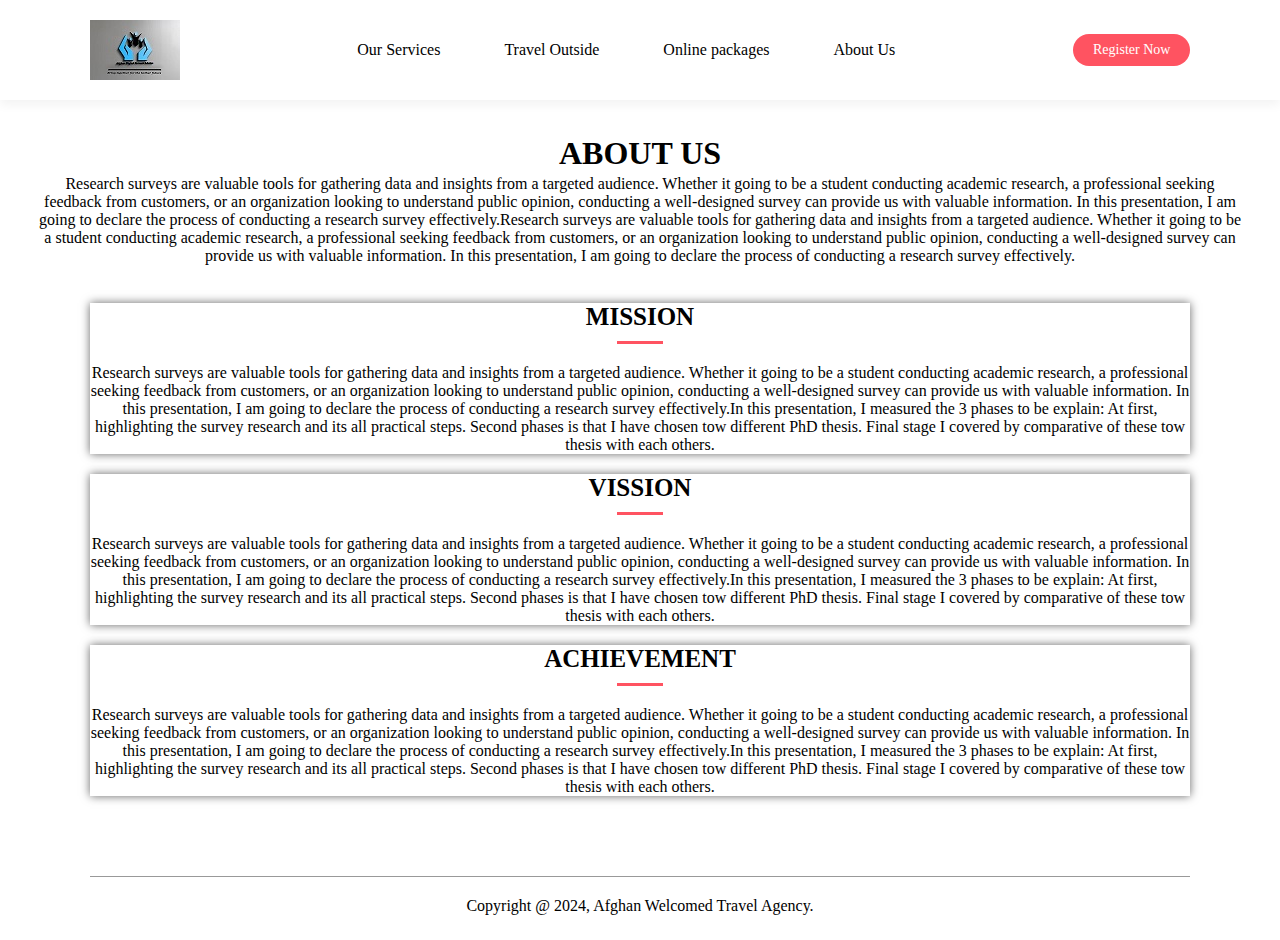
<file: About.html>
<!DOCTYPE
<html lang="en">
<head>
    <title>Afghan Welcomed World </title>
    <link rel="stylesheet" href="style.css">
    <link rel="stylesheet" href="https://cdnjs.cloudflare.com/ajax/libs/font-awesome/6.5.2/css/all.min.css" integrity="sha512-SnH5WK+bZxgPHs44uWIX+LLJAJ9/2PkPKZ5QiAj6Ta86w+fsb2TkcmfRyVX3pBnMFcV7oQPJkl9QevSCWr3W6A==" crossorigin="anonymous" referrerpolicy="no-referrer" />

</head>
<body>
    <nav id="navBar" class="navBar-white">
        <a href="index.html">
            <img src="Image/logo.jpg" class="logo">
        </a>
        <ul class="nav-linke">
            <li><a href="service.html" class="active">Our Services</a></li>
            <li><a href="listing.html">Travel Outside</a></li>
            <li><a href="house.html">Online packages</a></li>
            <li><a href="About.html">About Us</a></li>
        </ul>
        <a href="Rajester.html" class="register-btn">Register Now</a>
    </nav>


    
    <!-------------ABOUT US----------->


<section id="About">
    <div class="About-1">
        <h1>ABOUT US</h1>
        <P>Research surveys are valuable tools for gathering data and insights from a targeted audience. Whether it going to be a student conducting academic research, a professional seeking feedback from customers, or an organization looking to understand public opinion, conducting a well-designed survey can provide us with valuable information. In this presentation, I am going to declare the process of conducting a research survey effectively.Research surveys are valuable tools for gathering data and insights from a targeted audience. Whether it going to be a student conducting academic research, a professional seeking feedback from customers, or an organization looking to understand public opinion, conducting a well-designed survey can provide us with valuable information. In this presentation, I am going to declare the process of conducting a research survey effectively.
        </P>
    </div>
    <div id="about-2">
        <div class="content-box-lg">
            <div class="container">
                <div class="row">
                    <div class="col-md-4">
                        <div class="about-item text-center">
                            <i class="fa fa-book"></i>
                            <h3>MISSION</h3>
                            <hr>
                            <p>Research surveys are valuable tools for gathering data and insights from a targeted audience. Whether it going to be a student conducting academic research, a professional seeking feedback from customers, or an organization looking to understand public opinion, conducting a well-designed survey can provide us with valuable information. In this presentation, I am going to declare the process of conducting a research survey effectively.In this presentation, I measured the 3 phases to be explain: At first, highlighting the survey research and its all practical steps. Second phases is that I have chosen tow different PhD thesis. Final stage I covered by comparative of these tow thesis with each others.  
                            </p>
                        </div>
                    </div>
                    <div class="col-md-4">
                        <div class="about-item text-center">
                            <i class="fa fa-globe"></i>
                            <h3>VISSION</h3>
                            <hr>
                            <p>Research surveys are valuable tools for gathering data and insights from a targeted audience. Whether it going to be a student conducting academic research, a professional seeking feedback from customers, or an organization looking to understand public opinion, conducting a well-designed survey can provide us with valuable information. In this presentation, I am going to declare the process of conducting a research survey effectively.In this presentation, I measured the 3 phases to be explain: At first, highlighting the survey research and its all practical steps. Second phases is that I have chosen tow different PhD thesis. Final stage I covered by comparative of these tow thesis with each others.  
                            </p>
                        </div>
                    </div>
                    <div class="col-md-4">
                        <div class="about-item text-center">
                            <i class="fa fa-pencil"></i>
                            <h3>ACHIEVEMENT</h3>
                            <hr>
                            <p>Research surveys are valuable tools for gathering data and insights from a targeted audience. Whether it going to be a student conducting academic research, a professional seeking feedback from customers, or an organization looking to understand public opinion, conducting a well-designed survey can provide us with valuable information. In this presentation, I am going to declare the process of conducting a research survey effectively.In this presentation, I measured the 3 phases to be explain: At first, highlighting the survey research and its all practical steps. Second phases is that I have chosen tow different PhD thesis. Final stage I covered by comparative of these tow thesis with each others.  
                            </p>
                        </div>
                    </div>
                    <div class="footer">
                        <a href="https://facebook.com/"><i class="fa-brands fa-facebook"></i></a>
                        <a href="https://youtube.com/"><i class="fa-brands fa-youtube"></i></a>
                        <a href="https://whatsapp.com/"><i class="fa-brands fa-whatsapp"></i></a>
                        <a href="https://instagram.com/"><i class="fa-brands fa-instagram"></i></a>
                        <a href="https://linkedin.com/"><i class="fa-brands fa-linkedin"></i></a>
                        <hr>
                        <p>Copyright @ 2024, Afghan Welcomed Travel Agency.</p>  
                    </div>
                </div>
            </div>
        </div>
    </div>
</section>






</body>
</html>
</file>
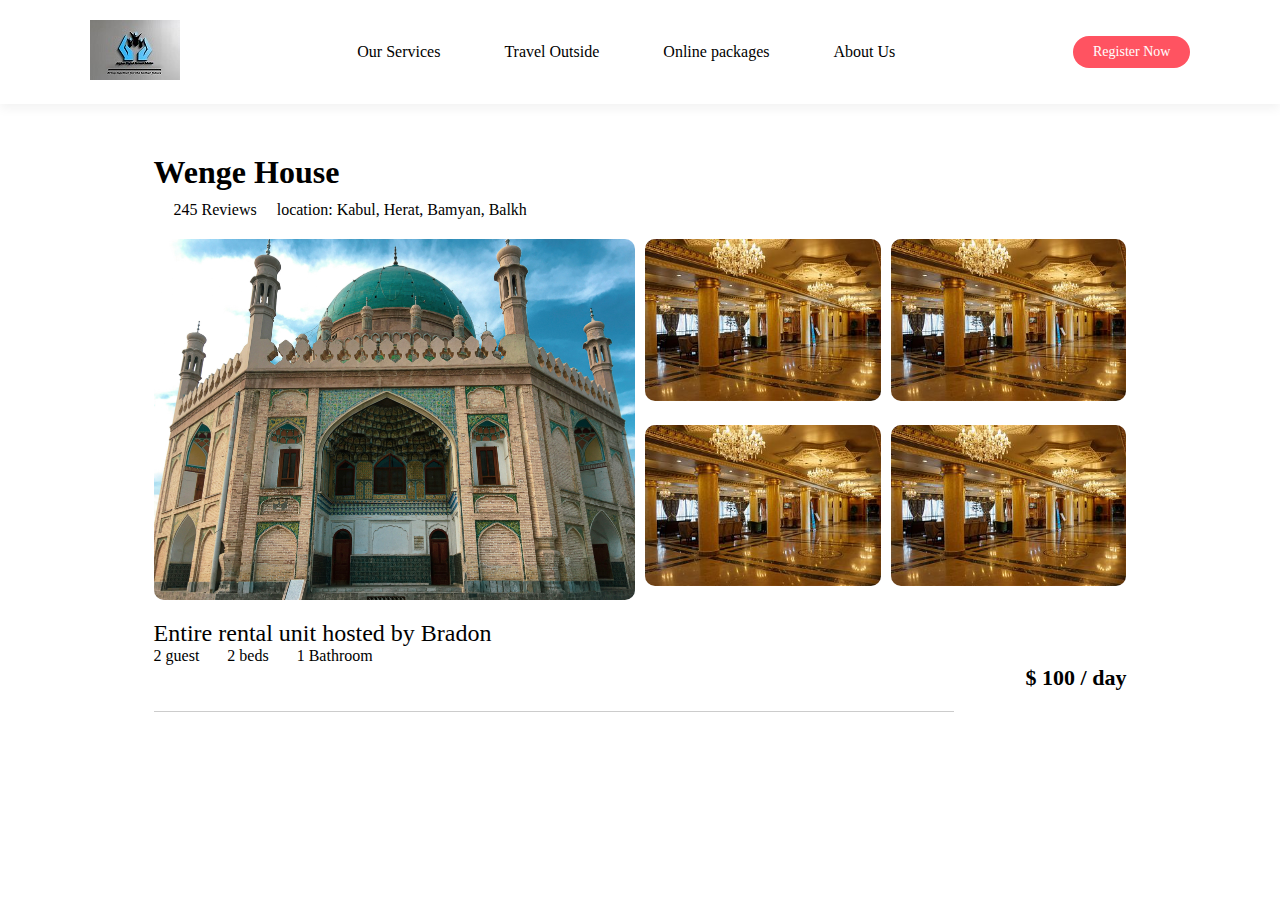
<file: house.html>
<!DOCTYPE html>
<html
<head>
    <meta name="viewport" content="width=device-width, initial-scale=1.0">
    <title> House Details packages </title>
    <link rel="stylesheet" href="style.css">
    <link rel="stylesheet" href="https://cdnjs.cloudflare.com/ajax/libs/font-awesome/6.5.2/css/all.min.css" integrity="sha512-SnH5WK+bZxgPHs44uWIX+LLJAJ9/2PkPKZ5QiAj6Ta86w+fsb2TkcmfRyVX3pBnMFcV7oQPJkl9QevSCWr3W6A==" crossorigin="anonymous" referrerpolicy="no-referrer" />

</head>
<body>
    <nav id="navBar" class="navBar-white">
        <a href="index.html">
            <img src="Image/logo.jpg" class="logo">
        </a>
        <ul class="nav-linke">
            <li><a href="service.html" class="active">Our Services</a></li>
            <li><a href="listing.html">Travel Outside</a></li>
            <li><a href="house.html">Online packages</a></li>
            <li><a href="About.html">About Us</a></li>
        </ul>
        <a href="Rajester.html" class="register-btn">Register Now</a>
    </nav>
    <div class="house-details">
        <div class="house-titles">
            <h1>Wenge House</h1>
            <div class="row">
                <div>
                    <i class="fa-solid fa-star"></i>
                    <i class="fa-solid fa-star"></i>
                    <i class="fa-solid fa-star"></i>
                    <i class="fa-solid fa-star-half-stroke"></i>
                    <i class="fa-regular fa-star"></i>
                    <span>245 Reviews</span>
                </div>
                <div>
                    <p>location: Kabul, Herat, Bamyan, Balkh</p>
                </div>
            </div>
        </div>
        <div class="gallery">
            <div class="gallery-img-1"><img src="Image/c2.jpg"></div>
            <div><img src="Image/c1.jpg"></div>
            <div><img src="Image/c1.jpg"></div>
            <div><img src="Image/c1.jpg"></div>
            <div><img src="Image/c1.jpg"></div>
        </div>
        <div class="small-details">
            <h2>Entire rental unit hosted by Bradon</h2>
            <p>2 guest &nbsp; &nbsp; &nbsp; 2 beds &nbsp; &nbsp; &nbsp; 1 Bathroom</p>
            <h4>$ 100 / day</h4>
        </div>
        <hr class="line">
    </div>

</body>
</html>
</file>
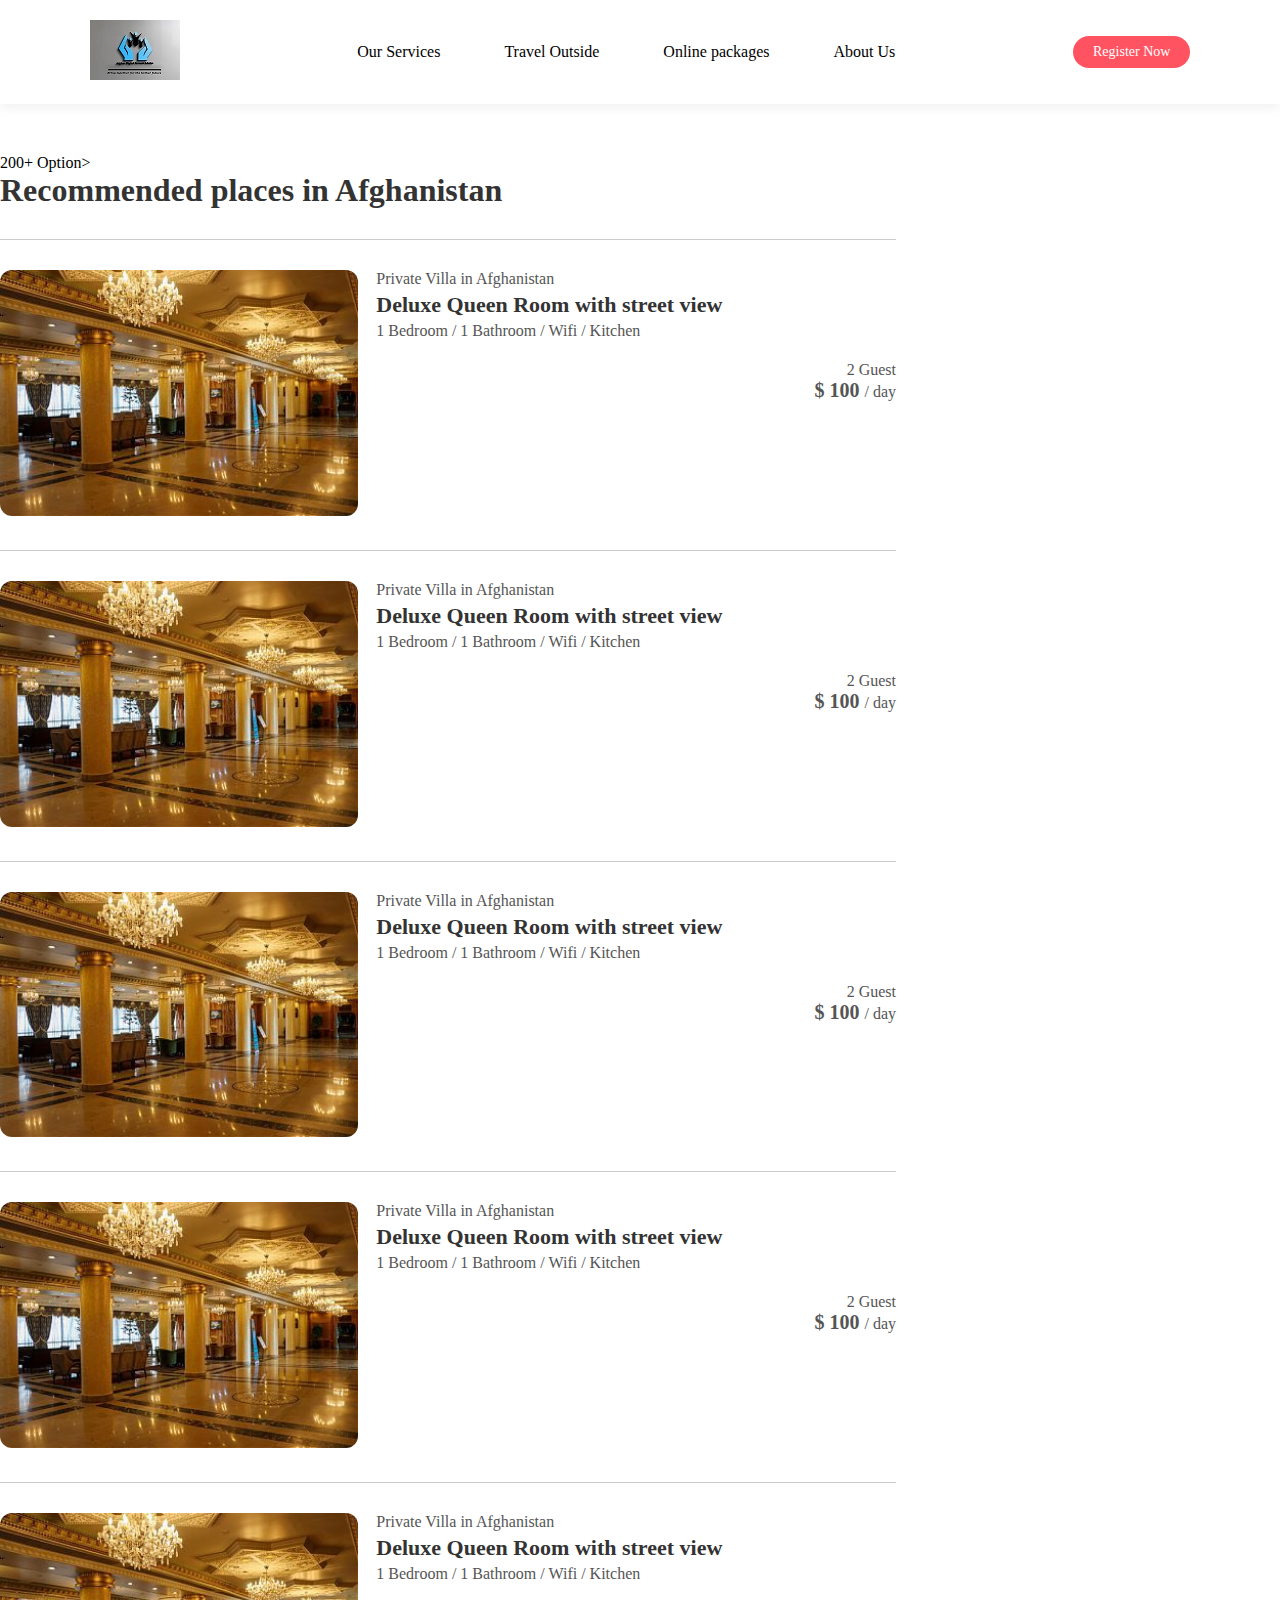
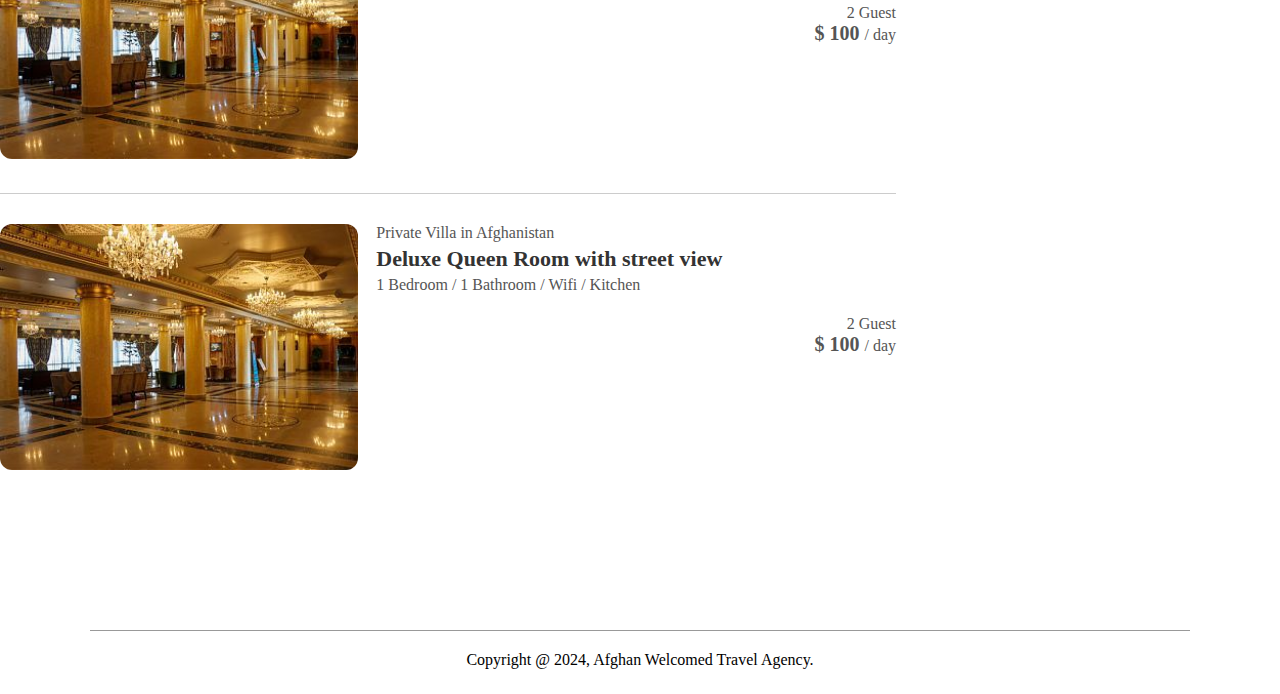
<file: listing.html>
<!DOCTYPE html>
<html
<head>
    <meta name="viewport" content="width=device-width, initial-scale=1.0">
    <title>Afghan Welcomed World </title>
    <link rel="stylesheet" href="style.css">
    <link rel="stylesheet" href="https://cdnjs.cloudflare.com/ajax/libs/font-awesome/6.5.2/css/all.min.css" integrity="sha512-SnH5WK+bZxgPHs44uWIX+LLJAJ9/2PkPKZ5QiAj6Ta86w+fsb2TkcmfRyVX3pBnMFcV7oQPJkl9QevSCWr3W6A==" crossorigin="anonymous" referrerpolicy="no-referrer" />

</head>
<body>
    <nav id="navBar" class="navBar-white">
        <a href="index.html">
            <img src="Image/logo.jpg" class="logo">
        </a>
        <ul class="nav-linke">
            <li><a href="service.html" class="active">Our Services</a></li>
            <li><a href="listing.html">Travel Outside</a></li>
            <li><a href="house.html">Online packages</a></li>
            <li><a href="About.html">About Us</a></li>
        </ul>
        <a href="Rajester.html" class="register-btn">Register Now</a>
    </nav>
    <div class="list-container">
        <div class="left-col">
            <p>200+ Option></p>
            <h1>Recommended places in Afghanistan</h1>
            <div class="house">
                <div class="house-img">
                    <img src="Image/c1.jpg">
                </div>
                <div class="house-info">
                    <p>Private Villa in Afghanistan</p>
                    <h3>Deluxe Queen Room with street view</h3>
                    <p>1 Bedroom / 1 Bathroom / Wifi / Kitchen</p>
                    <i class="fa-solid fa-star"></i>
                    <i class="fa-solid fa-star"></i>
                    <i class="fa-solid fa-star"></i>
                    <i class="fa-solid fa-star-half-stroke"></i>
                    <i class="fa-regular fa-star"></i>
                    <div class="house-price">
                        <p>2 Guest</p>
                        <h4>$ 100 <span>/ day</span></h4>
                    </div>
                </div>
            </div>
            <div class="house">
                <div class="house-img">
                    <img src="Image/c1.jpg">
                </div>
                <div class="house-info">
                    <p>Private Villa in Afghanistan</p>
                    <h3>Deluxe Queen Room with street view</h3>
                    <p>1 Bedroom / 1 Bathroom / Wifi / Kitchen</p>
                    <i class="fa-solid fa-star"></i>
                    <i class="fa-solid fa-star"></i>
                    <i class="fa-solid fa-star"></i>
                    <i class="fa-solid fa-star-half-stroke"></i>
                    <i class="fa-regular fa-star"></i>
                    <div class="house-price">
                        <p>2 Guest</p>
                        <h4>$ 100 <span>/ day</span></h4>
                    </div>
                </div>
            </div>
            <div class="house">
                <div class="house-img">
                    <img src="Image/c1.jpg">
                </div>
                <div class="house-info">
                    <p>Private Villa in Afghanistan</p>
                    <h3>Deluxe Queen Room with street view</h3>
                    <p>1 Bedroom / 1 Bathroom / Wifi / Kitchen</p>
                    <i class="fa-solid fa-star"></i>
                    <i class="fa-solid fa-star"></i>
                    <i class="fa-solid fa-star"></i>
                    <i class="fa-solid fa-star-half-stroke"></i>
                    <i class="fa-regular fa-star"></i>
                    <div class="house-price">
                        <p>2 Guest</p>
                        <h4>$ 100 <span>/ day</span></h4>
                    </div>
                </div>
            </div>
            <div class="house">
                <div class="house-img">
                    <img src="Image/c1.jpg">
                </div>
                <div class="house-info">
                    <p>Private Villa in Afghanistan</p>
                    <h3>Deluxe Queen Room with street view</h3>
                    <p>1 Bedroom / 1 Bathroom / Wifi / Kitchen</p>
                    <i class="fa-solid fa-star"></i>
                    <i class="fa-solid fa-star"></i>
                    <i class="fa-solid fa-star"></i>
                    <i class="fa-solid fa-star-half-stroke"></i>
                    <i class="fa-regular fa-star"></i>
                    <div class="house-price">
                        <p>2 Guest</p>
                        <h4>$ 100 <span>/ day</span></h4>
                    </div>
                </div>
            </div>
            <div class="house">
                <div class="house-img">
                    <img src="Image/c1.jpg">
                </div>
                <div class="house-info">
                    <p>Private Villa in Afghanistan</p>
                    <h3>Deluxe Queen Room with street view</h3>
                    <p>1 Bedroom / 1 Bathroom / Wifi / Kitchen</p>
                    <i class="fa-solid fa-star"></i>
                    <i class="fa-solid fa-star"></i>
                    <i class="fa-solid fa-star"></i>
                    <i class="fa-solid fa-star-half-stroke"></i>
                    <i class="fa-regular fa-star"></i>
                    <div class="house-price">
                        <p>2 Guest</p>
                        <h4>$ 100 <span>/ day</span></h4>
                    </div>
                </div>
            </div>
            <div class="house">
                <div class="house-img">
                    <img src="Image/c1.jpg">
                </div>
                <div class="house-info">
                    <p>Private Villa in Afghanistan</p>
                    <h3>Deluxe Queen Room with street view</h3>
                    <p>1 Bedroom / 1 Bathroom / Wifi / Kitchen</p>
                    <i class="fa-solid fa-star"></i>
                    <i class="fa-solid fa-star"></i>
                    <i class="fa-solid fa-star"></i>
                    <i class="fa-solid fa-star-half-stroke"></i>
                    <i class="fa-regular fa-star"></i>
                    <div class="house-price">
                        <p>2 Guest</p>
                        <h4>$ 100 <span>/ day</span></h4>
                    </div>
                </div>
            </div>
        </div>
    </div>
    <div class="container">
    <div class="footer">
        <a href="https://facebook.com/"><i class="fa-brands fa-facebook"></i></a>
        <a href="https://youtube.com/"><i class="fa-brands fa-youtube"></i></a>
        <a href="https://whatsapp.com/"><i class="fa-brands fa-whatsapp"></i></a>
        <a href="https://instagram.com/"><i class="fa-brands fa-instagram"></i></a>
        <a href="https://linkedin.com/"><i class="fa-brands fa-linkedin"></i></a>
        <hr>
        <p>Copyright @ 2024, Afghan Welcomed Travel Agency.</p>  
    </div>

</body>
</html>
</file>
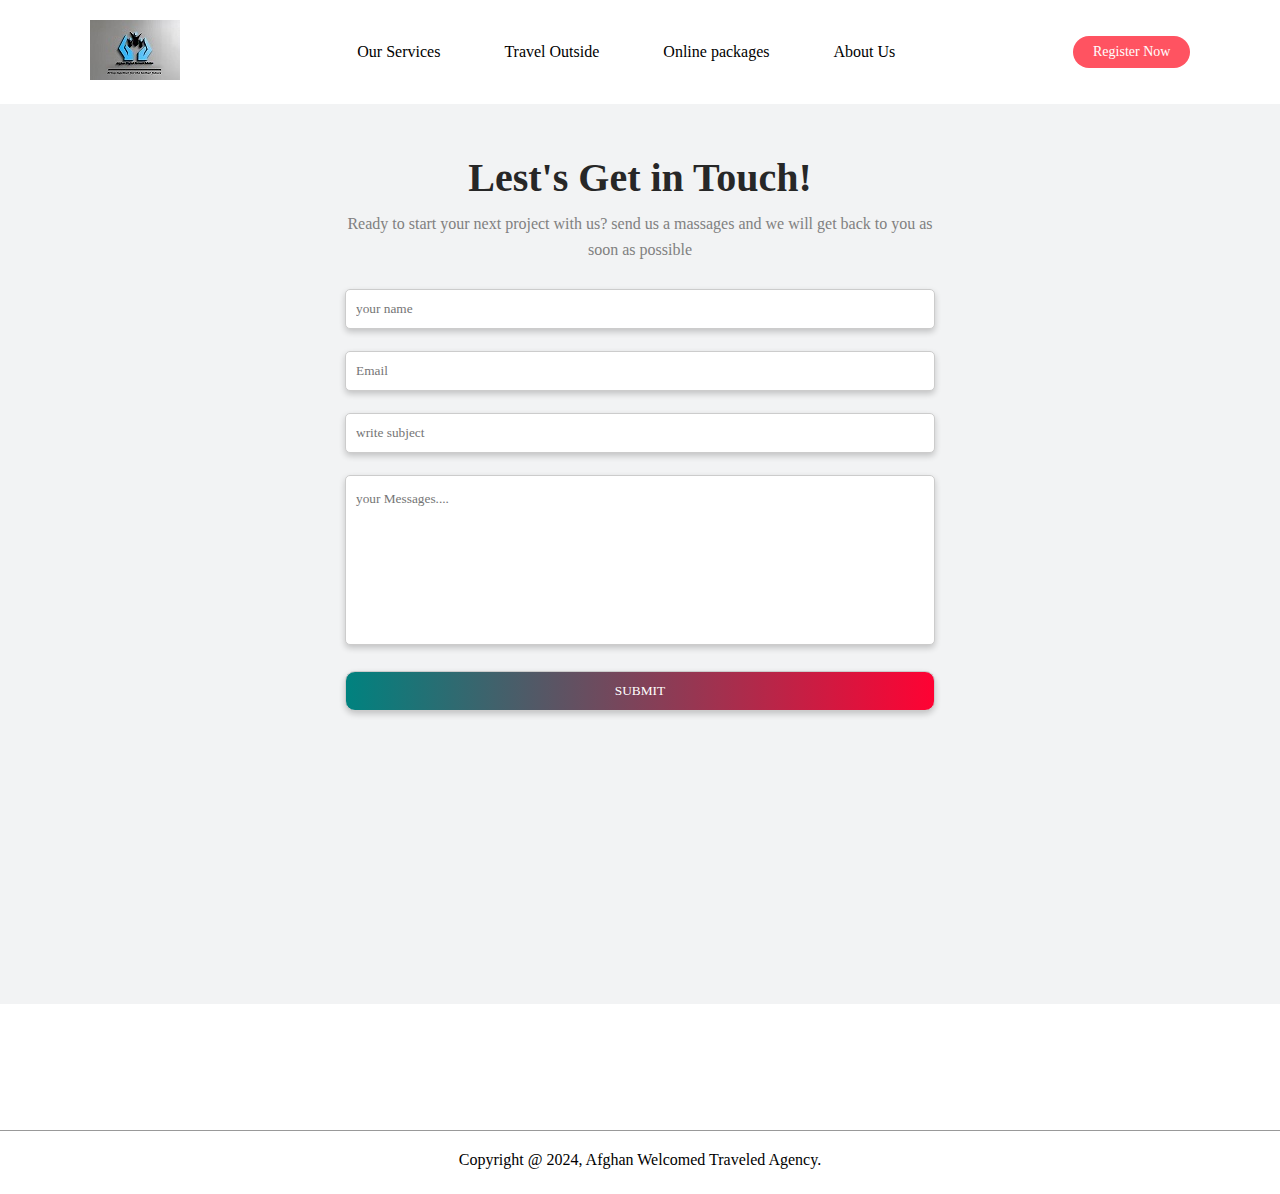
<file: Rajester.html>
<!DOCTYPE html>
<html
<head>
    <meta name="viewport" content="width=device-width, initial-scale=1.0">
    <title> House Details packages </title>
    <link rel="stylesheet" href="style.css">
    <link rel="stylesheet" href="https://cdnjs.cloudflare.com/ajax/libs/font-awesome/6.5.2/css/all.min.css" integrity="sha512-SnH5WK+bZxgPHs44uWIX+LLJAJ9/2PkPKZ5QiAj6Ta86w+fsb2TkcmfRyVX3pBnMFcV7oQPJkl9QevSCWr3W6A==" crossorigin="anonymous" referrerpolicy="no-referrer" />

</head>
<body>
    <nav id="navBar" class="navBar-white">
        <a href="index.html">
            <img src="Image/logo.jpg" class="logo">
        </a>
        <ul class="nav-linke">
            <li><a href="service.html" class="active">Our Services</a></li>
            <li><a href="listing.html">Travel Outside</a></li>
            <li><a href="house.html">Online packages</a></li>
            <li><a href="About.html">About Us</a></li>
        </ul>
        <a href="Rajester.html" class="register-btn">Register Now</a>
    </nav>
    <section class="contact">
        <div class="contact-form">
            <h2>Lest's Get in Touch!</h2>

            <form action="">
                <p>Ready to start your next project with us? send us a massages and we will get back to you as soon as possible</p>
                <input type="text" placeholder="your name"required>
                <input type="email"name="email"placeholder="Email"required>
                <input type=""placeholder="write subject" required>

                <textarea name="messages" id="messages" cols="30" rows="10" placeholder="your Messages...."></textarea>

                <input type="submit" value="submit" class="btnContact">
            </form>
        </div>
    </section>
    <div class="footer">
        <a href="https://facebook.com/"><i class="fa-brands fa-facebook"></i></a>
        <a href="https://youtube.com/"><i class="fa-brands fa-youtube"></i></a>
        <a href="https://whatsapp.com/"><i class="fa-brands fa-whatsapp"></i></a>
        <a href="https://instagram.com/"><i class="fa-brands fa-instagram"></i></a>
        <a href="https://linkedin.com/"><i class="fa-brands fa-linkedin"></i></a>
        <hr>
        <p>Copyright @ 2024, Afghan Welcomed Traveled Agency.</p>  
    </div>
    
</body>
</html>
</file>
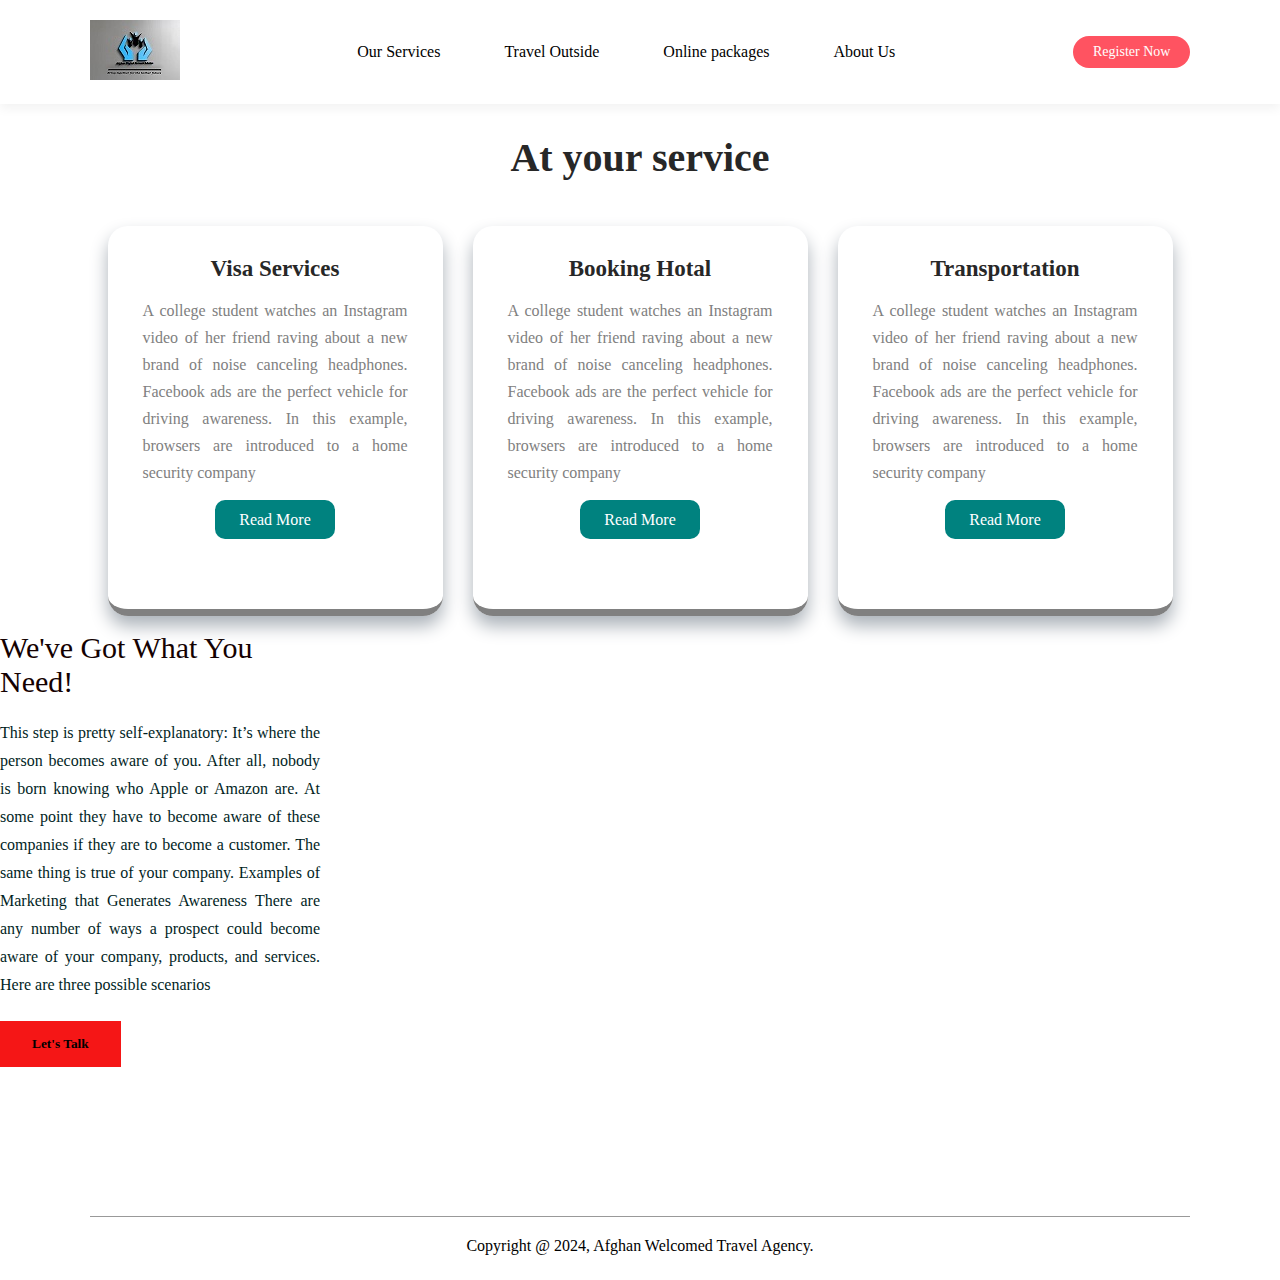
<file: service.html>
<!DOCTYPE html>
<html
<head>
    <meta name="viewport" content="width=device-width, initial-scale=1.0">
    <title> House Details packages </title>
    <link rel="stylesheet" href="style.css">
    <link rel="stylesheet" href="https://cdnjs.cloudflare.com/ajax/libs/font-awesome/6.5.2/css/all.min.css" integrity="sha512-SnH5WK+bZxgPHs44uWIX+LLJAJ9/2PkPKZ5QiAj6Ta86w+fsb2TkcmfRyVX3pBnMFcV7oQPJkl9QevSCWr3W6A==" crossorigin="anonymous" referrerpolicy="no-referrer" />

</head>
<body>
    <nav id="navBar" class="navBar-white">
        <a href="index.html">
            <img src="Image/logo.jpg" class="logo">
        </a>
        <ul class="nav-linke">
            <li><a href="service.html" class="active">Our Services</a></li>
            <li><a href="listing.html">Travel Outside</a></li>
            <li><a href="house.html">Online packages</a></li>
            <li><a href="About.html">About Us</a></li>
        </ul>
        <a href="Rajester.html" class="register-btn">Register Now</a>
    </nav>
    <!--.........service section.........-->
<section class="service">
    <div class="title">
        <h2>At your service</h2>
    </div>
    <div class="box">
        <div class="card">
            <i class="fa fa-plane"></i>
            <h5>Visa Services</h5>
            <div class="pra">
                <p>
                    A college student watches an Instagram video of her friend raving about a new brand of noise canceling headphones. Facebook ads are the perfect vehicle for driving awareness. In this example, browsers are introduced to a home security company
                </p>
                <a href="#" class="button">Read More</a>
            </div>
        </div>
        <!--second card-->
        <div class="card">
            <i class="fa fa-globe"></i>
            <h5>Booking Hotal</h5>
            <div class="pra">
                <p>
                    A college student watches an Instagram video of her friend raving about a new brand of noise canceling headphones. Facebook ads are the perfect vehicle for driving awareness. In this example, browsers are introduced to a home security company
                </p>
                <a href="#" class="button">Read More</a>
            </div>
        </div>
        <!--third card-->
        <div class="card">
            <i class="fa fa-car"></i>
            <h5>Transportation</h5>
            <div class="pra">
                <p>
                    A college student watches an Instagram video of her friend raving about a new brand of noise canceling headphones. Facebook ads are the perfect vehicle for driving awareness. In this example, browsers are introduced to a home security company
                </p>
                <a href="#" class="button">Read More</a>
            </div>
        </div>
    </div>

<!--.........About section.........-->
<section class="About">
    <div class="main">
        <div class="About-text">
            <h2>We've got what you need!</h2>
            <p>This step is pretty self-explanatory: It’s where the person becomes aware of you. After all, nobody is born knowing who Apple or Amazon are. At some point they have to become aware of these companies if they are to become a customer. The same thing is true of your company. Examples of Marketing that Generates Awareness There are any number of ways a prospect could become aware of your company, products, and services. Here are three possible scenarios
            </p>
            <button type="button">Let's Talk</button>
        </div>
    </div>
</section>
</section>
<div class="container">
    <div class="footer">
        <a href="https://facebook.com/"><i class="fa-brands fa-facebook"></i></a>
        <a href="https://youtube.com/"><i class="fa-brands fa-youtube"></i></a>
        <a href="https://whatsapp.com/"><i class="fa-brands fa-whatsapp"></i></a>
        <a href="https://instagram.com/"><i class="fa-brands fa-instagram"></i></a>
        <a href="https://linkedin.com/"><i class="fa-brands fa-linkedin"></i></a>
        <hr>
        <p>Copyright @ 2024, Afghan Welcomed Travel Agency.</p>  
    </div>




</body>
</html>
</file>
<file: style.css>
*{
    margin: 0%;
    padding: 0%;
    box-sizing: border-box;
    font-family: Georgia, 'Times New Roman', Times, serif;
}
.header{
    min-height: 100vh;
    width: 100%;
    background-image: linear-gradient(rgba(0,0,0,0.3),rgba(0,0,0,0.3)),url(Image/background.jpg);
    background-size: cover;
    background-position: center;
}
nav{
    display: flex;
    align-items: center;
    justify-content: space-between;
    padding: 20px 7%;
}.nav-linke li{
    list-style: none;
    display: inline-block;
    margin: 10px 30px;
}
.nav-linke li a{
    text-decoration: none;
    color: #fff;
}
.register-btn{
    background: #fff;
    color: #000;
    padding: 8px 20px;
    border-radius: 20px;
    text-decoration: none;
    font-size: 14px;
}
.container{
    padding: 0 7%;
}
.header h1{
    font-size: 4vw;
    font-weight: 500;
    color: #fff;
    text-align: center;
    padding-top: 22%;
}
.search-bar{
    background: #fff;
    width: 70%;
    margin: 30px auto;
    padding: 6px 10px 6px 30px;
    border-radius: 50;
}
.search-bar form{
    display: flex;
    align-items: center;
    flex-wrap: wrap;
}
.search-bar form input{
    display: block;
    border: 0;
    outline: none;
    background: transparent;
}
.search-bar form button{
    background: #ff5361;
    width: 55px;
    height: 55px;
    border-radius: 50%;
    border: 0;
    outline: none;
    cursor: pointer;
}
.location-input{
    flex: 1;
}
.search-bar form label{
    font-weight: 600;
}

/* ------ Exclusives ------- */

.exclusives{
    display: grid;
    grid-template-columns: repeat(auto-fit, minmax(200px, 1fr));
    grid-gap: 30px;
    margin-bottom: 30px;
}
.exclusives div img{
    width: 100%;
    border-radius: 10px;
}
.exclusives div{
    position: relative;
}
.exclusives div p{
    position: absolute;
    top: 50%;
    left: 50%;
    transform: translate(-50%,-50%);
    text-align: center;
    color: #fff;
}

/* --------Trending places--------*/
.trending{
    display: grid;
    grid-template-columns: repeat(auto-fit, minmax(200px, 1fr));
    grid-gap: 30px;
    margin-bottom: 30px;
}
.trending div img{
    width: 100%;
    border-radius: 10px;
}
.trending h3{
    font-weight: 600;
    margin-top: 10px;
}

/*----------call is actin--------*/
.cta{
    margin: 80px 0;
    background-image: linear-gradient(to right, #3f2321, transparent),url(Image/c2.jpg);
    background-size: cover;
    background-position: center;
    border-radius: 10px;
    padding: 5%;
    color: #fff;
}
.cta h3{
    font-size: 4vw;
    line-height: 5.3vw;
    font-weight: 500;
}
.cta p{
    font-size: 18px;
    margin: 10px 0;
}
.cta-btn{
    background: #ff5361;
    color: #fff;
    text-decoration: none;
    padding: 13px 30px;
    border-radius: 8px;
    margin-top: 20px;
    display: inline-block;
}


/*--------Traveller Stories--------*/
.Stories{
    display: grid;
    grid-template-columns: repeat(auto-fit, minmax(200px, 1fr));
    grid-gap: 30px;
    margin-bottom: 30px;
}
.Stories div img{
    width: 100%;
    border-radius: 10px;
}
.Stories div{
    position: relative;
    text-align: center;
}
.Stories p{
    width: 80%;
    position: absolute;
    top: 50%;
    left: 50%;
    transform: translate(-50%, -50%);
    color: #fff;
    font-size: 26px;
}
.start-btn{
    text-decoration: none;
    background: #ff5361;
    color: #fff;
    width: 80%;
    max-width: 350px;
    display: block;
    text-align: center;
    margin: 60px auto;
    padding: 15px;
    border-radius: 30px;
    font-size: 20px;
}

/*--------About-msg---------*/
.About-msg{
    text-align: center;
    margin: 80px 0;
    color: #333;
    font-size: 17px;
}
.About-msg h2{
    font-size: 28px;
    margin-bottom: 30px;
    font-weight: 500;
}
/*-------footer--------*/
.footer{
    margin: 80px 0 10px;
    text-align: center;
}
.footer a{
    text-decoration: none;
    color: #999;
    font-size: 22px;
    margin: 0 10px;
}
.footer hr{
    background: #999;
    height: 1px;
    width: 100%;
    border: 0;
    margin: 20px 0;
}
.footer p{
    padding-bottom: 15px;
}
.active{
    position: relative;
}
.active::after{
    content: '';
    background: #fff;
    width: 25px;
    height: 2px;
    position: absolute;
    left: 50px;
    transform: translatex(-50%);
    bottom: -12px;
    border-radius: 2px;
}
/*-------for small screen devices-------*/
@media only screen and (max-wdith:700px){
    .logo{
        position: fixed;
        top: 4%;
        left: 7%;
    }
    .nav{
        position: fixed;
        top: 0;
        z-index: 100;
        display: inline-block;
        width: 100%;
        padding: 100% 7% 0;
        background: #000;
        text-align: right;
    }

}

/*------- listing page------*/
.navBar-white{
    background: #fff;
    box-shadow: 0 5px 10px rgba(0,0,0,0.05);
}
.navBar-white .nav-linke li a{
    color: #000;
}
.navBar-white .register-btn{
    background: #ff5361;
    color: #fff;
}
.list-container{
    margin-top: 50px;
    display: flex;
    flex-wrap: wrap;
    justify-content: space-between;
}
.left-col{
    flex-basis: 70%;
}
.right-col{
    flex-basis: 25%;
}
.left-col h1{
    color: #333;
    font-weight: 600;
    margin-bottom: 30px;
}
.house{
    display: flex;
    justify-content: space-between;
    flex-wrap: wrap;
    padding: 30px 0;
    border-top: 1px solid #ccc;
}
.house-img{
    flex-basis: 40%;
}
.house-info{
    flex-basis: 58%;
    color: #555;
}
.house-img img{
    width: 100%;
    border-radius: 12px;
}
.house-info h3{
    font-weight: 600;
    color: #333;
    font-size: 22px;
    margin: 4px 0;
}
.house-info i{
    color: #ff5361;
    font-size: 18px;
    margin: 10px 1px;
}
.house-price{
    text-align: right;
}
.house-price h4{
    font-size: 20px;
}
.house-price h4 span{
    font-size: 16px;
    font-weight: 500;
}

/*-------house-details page--------*/

.house-details{
    padding: 0 12%;
}
.house-titles{
    margin-top: 50px;
}
.house-titles h1{
    font-weight: 600;
}
.house-titles .row{
    display: flex;
    flex-wrap: wrap;
    align-items: center;
    margin: 10px 0;
}
.house-titles span{
    margin: 0 20px;
}
.house-titles i{
    color: #ff5361;
    font-size: 14px;
}
.gallery{
    display: grid;
    grid-gap: 10px;
    grid-template-areas: 'first first . .''first first . .';
    margin: 20px 0;
}
.gallery div img{
    width: 100%;
    display: block;
    border-radius: 10px;
}
.gallery-img-1{
    grid-area: first;
}
.small-details h2{
    font-weight: 500;
}
.small-details h4{
    text-align: right;
    font-size: 22px;
}
.line{
    border: 0;
    height: 1px;
    background: #ccc;
    width: 100%;
    max-width: 800px;
    margin: 20px 0 50px;
}
/**********Contact section**********/
.contact{
    min-height: 100vh;
    width: 100%;
    padding: 50px;
    background-color: #f2f3f4;
    align-items: center;
}
.contact-form h2{
    color: #272727;
    font-size: 40px;
    margin-bottom: 10px;
    text-align: center;
}
.contact-form p{
    color: gray;
    line-height: 26px;
    margin-bottom: 20px;
    text-align: center;
}
.contact-form form{
    position: relative;
    width: 50%;
    margin-left: auto;
    margin-right: auto;
}
.contact-form form input, form textarea{
    width: 100%;
    border: 1px solid #ccc;
    outline: none;
    color: #000;
    margin-top: 6px;
    margin-bottom: 16px;
    border-radius: 5px;
    box-shadow: 0 3px 6px rgba(0,0,0,0.2);
    resize: vertical;
}
.contact-form form input{
    height: 40px;
    padding: 0 10px;
}
.contact-form form textarea{
    resize: none;
    height: 170px;
    padding: 15px 10px;
}
.contact-form form .btnContact{
    color: #fff;
    text-decoration: none;
    font-weight: 200;
    padding: 9px 20px;
    border-radius: 10px;
    transition: 0.4s;
    background-image: linear-gradient(to right, #00827f, #ff0233);
    text-transform: uppercase;
}
.contact-form form .btnContact:hover{
    background-image: linear-gradient(#ff0233,#00827f);
}
/**********Service section**********/
.service{
    min-height: 100vh;
    width: 100%;
    background: #fff;
    padding: 20px o;
}
.title h2{
    width: 1130px;
    font-size: 40px;
    color: #272727;
    text-align: center;
    margin: 30px auto;
}
.box{
    display: flex;
    justify-content: center;
    align-items: center;
    min-height: 400px;
}
.card{
    height: 390px;
    width: 335px;
    padding: 20px 35px;
    border-radius: 20px;
    margin: 15px;
    position: relative;
    overflow: hidden;
    text-align: center;
    border-bottom: 7px solid gray;
    box-shadow: 0 10px 18px #abb2b9;
}
.card i{
    font-size: 40px;
    display: block;
    text-align: center;
    margin: 10px 0;
    color: #ff0233;
}
.card h5{
    color: #272727;
    font-size: 23px;
    margin-bottom: 15px;
}
.pra p{
    color: gray;
    font-size: 16px;
    line-height: 27px;
    margin-bottom: 25px;
    text-align: justify;
}
.pra a{
    background-color: #00827f;
    color: #fff;
    text-decoration: none;
    border: 2px solid transparent;
    font-weight: 200;
    padding: 9px 22px;
    border-radius: 10px;
    transition: 0.4s;
}
.pra a:hover{
    background-color: #fff;
    cursor: pointer;
}

/**********ABOUT US********/
.About-1{
    margin: 30px;
    padding: 5px;
}
.About-1 h1{
    text-align: center;
    color: black;
    font-weight: bold;
    margin: 0 auto;
}
.About-1 p{
    text-align: center;
    padding: 3px;
    color: black;
}
.about-item{
    margin-bottom: 20px;
    margin-top: 20px;
    background-color: white;
    padding: 80px, 30px;
    box-shadow: 0 0 9px rgba(0, 0, 0, .6);
    text-align: center;
}
.about-item i{
    font-size: 43px;
    margin: 0;
    text-align: center;
}
.about-item h3{
    font-size: 25px;
    margin-bottom: 10px;
    text-align: center;
}
.about-item hr{
    width: 46px;
    height: 3px;
    background-color: #ff5361;
    margin: 0 auto;
    border: none;
}
.about-item p{
    margin-top: 20px;

}
.about-item:hover{
    background-color: #ff5361;
}
.about-item:hover i,
.about-item:hover h3,
.about-item:hover p{
    color: #fff;
}
.about-item:hover hr{
    background-color: #fff;
}
.about-item:hover hr{
    transform: translateY(-20px);   
}
.about-item:hover i,
.about-item:hover h3,
.about-item:hover hr{
    transition: all 400ms ease-in-out;
}

/**********About section**********/
.about{
    width: 100%;
    padding: 50px;
    background-color: #192930;
    align-items: center;
}
.main{
    display: flex;
    justify-content: center;
    align-items: center;
    min-height: 400px;
    width: 25%;
}
.About-text h2{
    color: #140101;
    font-size: 30px;
    font-weight: 100;
    text-transform: capitalize;
    margin-bottom: 20px;
}
.About-text p{
    font-size: 16px;
    line-height: 28px;
    color: #011e1e;
    text-align: justify;
    margin-bottom: 45px;
}
.About-text button{
    background-color: rgb(245, 22, 22);
    color: #000;
    border: 2px solid transparent;
    font-weight: bold;
    padding: 13px 30px;
    transition: 0.4s;
    transform: translateY(-50%);
}
.About-text button:hover{
    background-color: gray;
    color: #fff;
    cursor: pointer;
}
</file>
